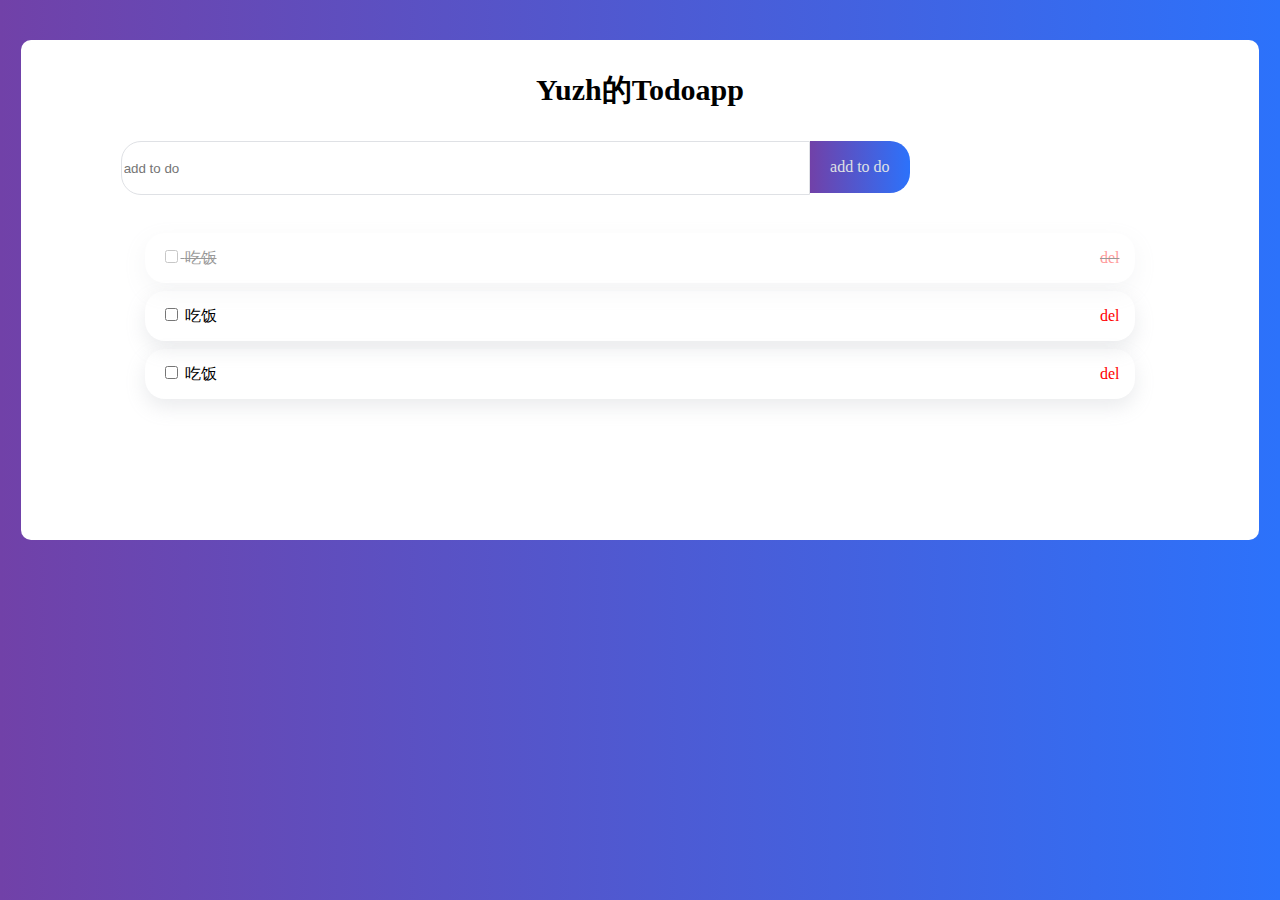
<file: index.html>
<!DOCTYPE html>
<html lang="en">
<head>
    <meta charset="UTF-8">
    <meta name="viewport" content="width=device-width, initial-scale=1.0">
    <title>Document</title>
</head>
<body>
    <div class="todo-app">
        <div class="title">Yuzh的Todoapp</div>
        <div class="todoform">
            <input class="todo-input" type="text" placeholder="add to do">
            <div class="todo-button">add to do</div>
        </div>

        <div class="item completed">
            <div>
                <input type="checkbox">
                <span class="name">吃饭</span>
            </div>
            
            <div class="del">del</div>
        </div>

        <div class="item">
            <div>
                <input type="checkbox">
                <span class="name">吃饭</span>
            </div>
            
            <div class="del">del</div>
        </div>

        <div class="item">
            <div>
                <input type="checkbox">
                <span class="name">吃饭</span>
            </div>
            
            <div class="del">del</div>
        </div>
        
    </div>
    <style>
        .completed{
            text-decoration: line-through;
            opacity: 0.4;

        }

        .del{
            color: red;
        }
        .item{
            display: flex;

            align-items: center;
            justify-content: space-between;
            
            box-sizing: border-box;
            width: 80%;
            height: 50px;
            margin:8px auto;
            padding: 16px;
            border-radius: 20px;
            box-shadow: rgba(149, 157, 165, 0.2) 0px 8px 20px;
        }
        .todo-button{
            width: 100px;
            height: 52px;
            border-radius: 0 20px 20px 0;
            
            text-align: center;
            line-height: 52px;
            color: #dfe1e5;
            cursor: pointer;
            user-select: none;
            background: linear-gradient(to right, rgb(113, 65, 168), rgba(44, 114, 251, 1));
        }
        .todo-input{
            border: 1px solid #dfe1e5;
            outline: none;
            width: 60%;
            height: 50px;
            border-radius: 20px 0 0 20px;
            margin-bottom: 30px;
        }

        .todoform{
            display: flex;
            padding-left: 100px;
            margin-top: 30px;
        }
        
        body {
            background: linear-gradient(to right, rgb(113, 65, 168), rgba(44, 114, 251, 1));
        }
        
        .todo-app {
            width: 98%;
            height: 500px;
            padding-top: 30px;
            box-sizing: border-box;
            background-color: #ffff;
            border-radius: 10px;
            margin-top: 40px;
            margin-left: 1%;
        }

        .title {
            font-size: 30px;
            font-weight: 700;
            text-align: center;
        }
    </style>
    
</body>
</html>
</file>
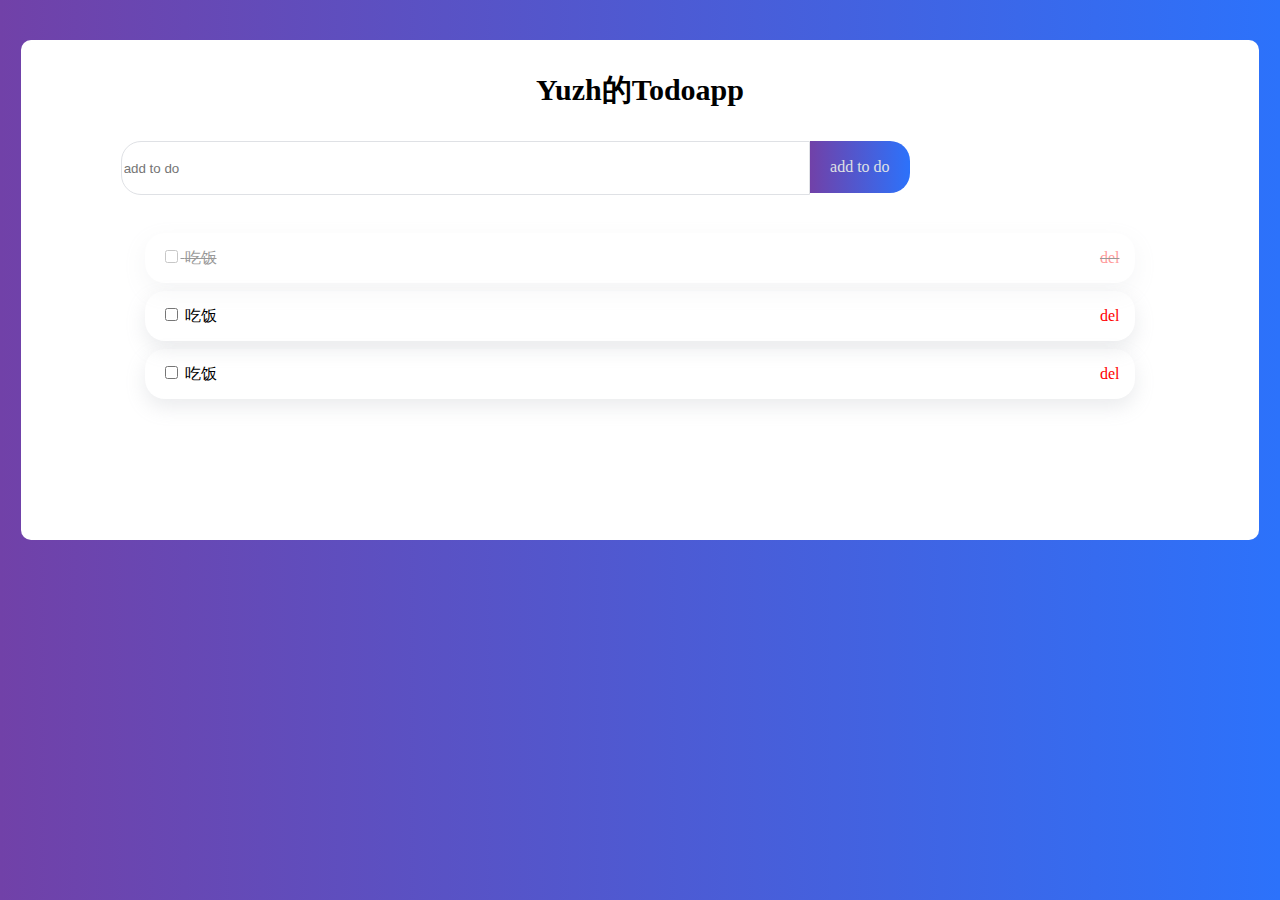
<file: todoList.html>
<!DOCTYPE html>
<html lang="en">
<head>
    <meta charset="UTF-8">
    <meta name="viewport" content="width=device-width, initial-scale=1.0">
    <title>Document</title>
</head>
<body>
    <div class="todo-app">
        <div class="title">Yuzh的Todoapp</div>
        <div class="todoform">
            <input class="todo-input" type="text" placeholder="add to do">
            <div class="todo-button">add to do</div>
        </div>

        <div class="item completed">
            <div>
                <input type="checkbox">
                <span class="name">吃饭</span>
            </div>
            
            <div class="del">del</div>
        </div>

        <div class="item">
            <div>
                <input type="checkbox">
                <span class="name">吃饭</span>
            </div>
            
            <div class="del">del</div>
        </div>

        <div class="item">
            <div>
                <input type="checkbox">
                <span class="name">吃饭</span>
            </div>
            
            <div class="del">del</div>
        </div>
        
    </div>
    <style>
        .completed{
            text-decoration: line-through;
            opacity: 0.4;

        }

        .del{
            color: red;
        }
        .item{
            display: flex;

            align-items: center;
            justify-content: space-between;
            
            box-sizing: border-box;
            width: 80%;
            height: 50px;
            margin:8px auto;
            padding: 16px;
            border-radius: 20px;
            box-shadow: rgba(149, 157, 165, 0.2) 0px 8px 20px;
        }
        .todo-button{
            width: 100px;
            height: 52px;
            border-radius: 0 20px 20px 0;
            
            text-align: center;
            line-height: 52px;
            color: #dfe1e5;
            cursor: pointer;
            user-select: none;
            background: linear-gradient(to right, rgb(113, 65, 168), rgba(44, 114, 251, 1));
        }
        .todo-input{
            border: 1px solid #dfe1e5;
            outline: none;
            width: 60%;
            height: 50px;
            border-radius: 20px 0 0 20px;
            margin-bottom: 30px;
        }

        .todoform{
            display: flex;
            padding-left: 100px;
            margin-top: 30px;
        }
        
        body {
            background: linear-gradient(to right, rgb(113, 65, 168), rgba(44, 114, 251, 1));
        }
        
        .todo-app {
            width: 98%;
            height: 500px;
            padding-top: 30px;
            box-sizing: border-box;
            background-color: #ffff;
            border-radius: 10px;
            margin-top: 40px;
            margin-left: 1%;
        }

        .title {
            font-size: 30px;
            font-weight: 700;
            text-align: center;
        }
    </style>
    
</body>
</html>
</file>
